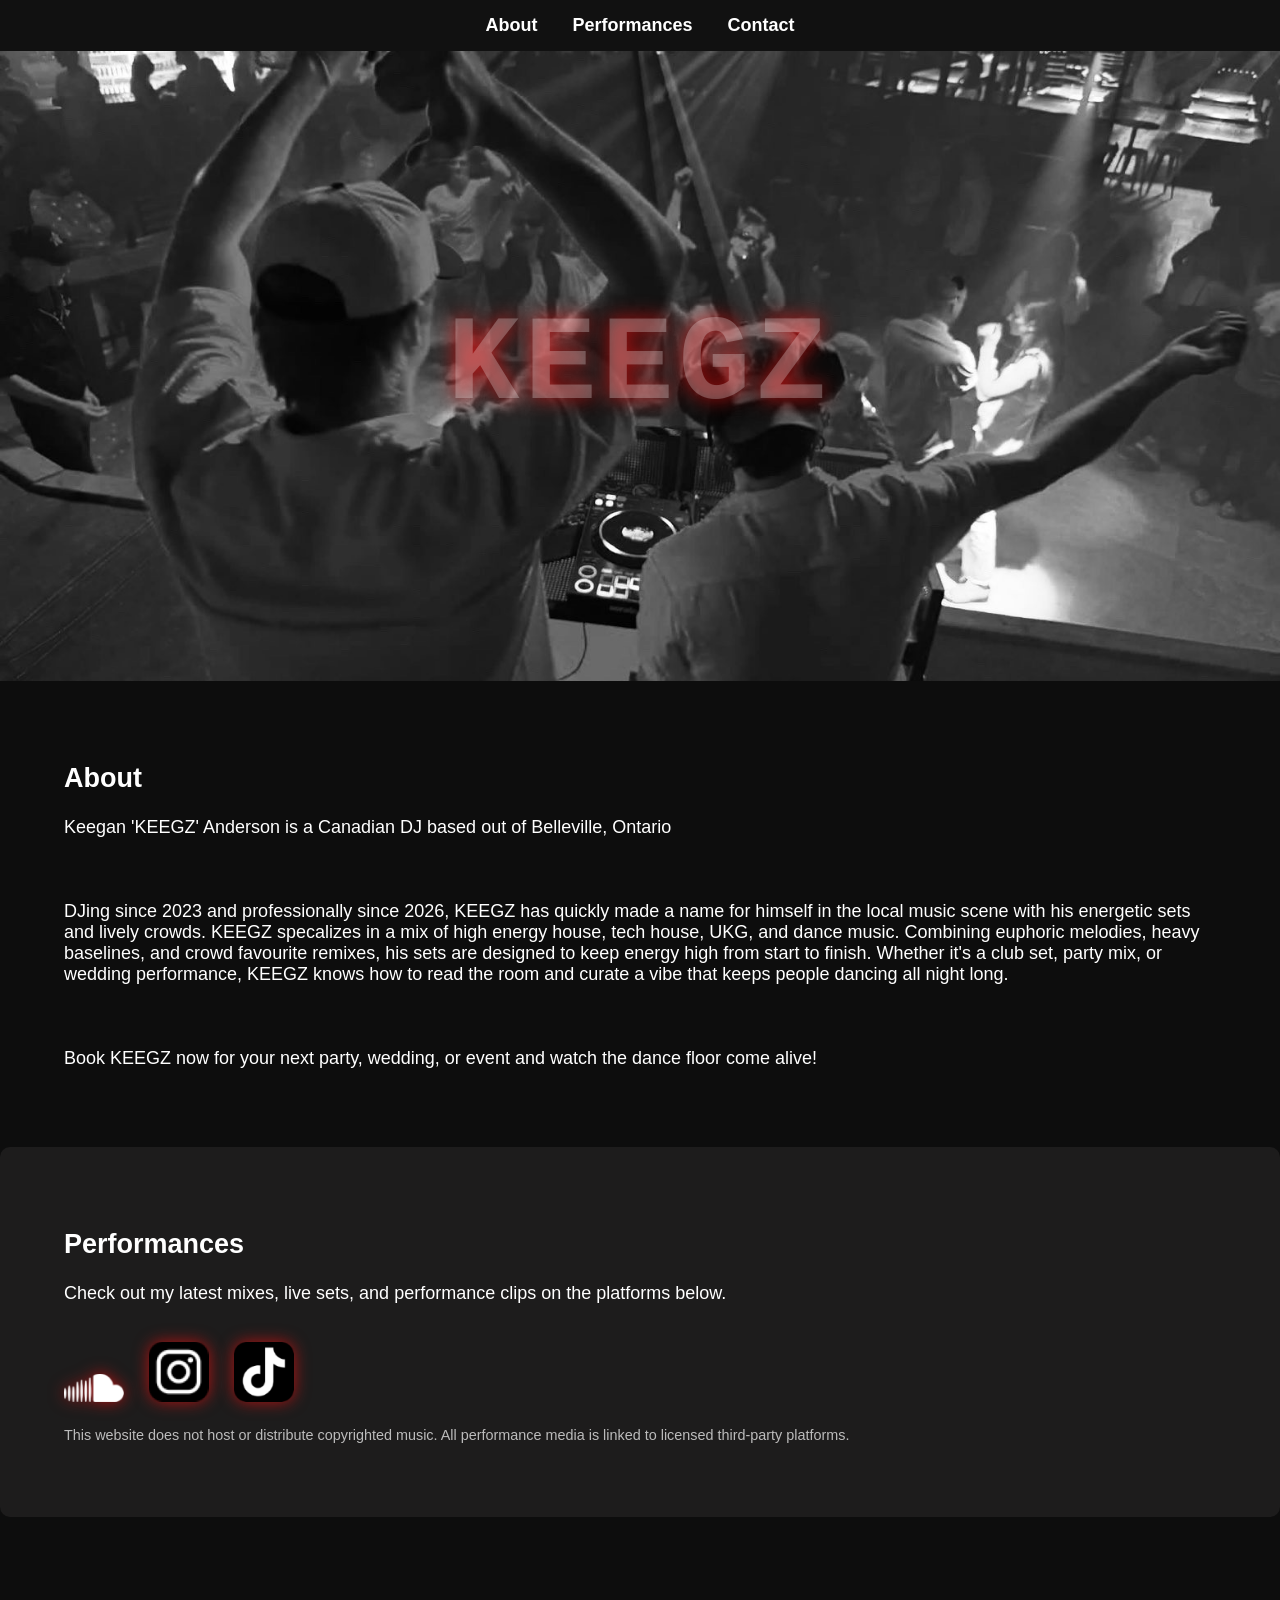
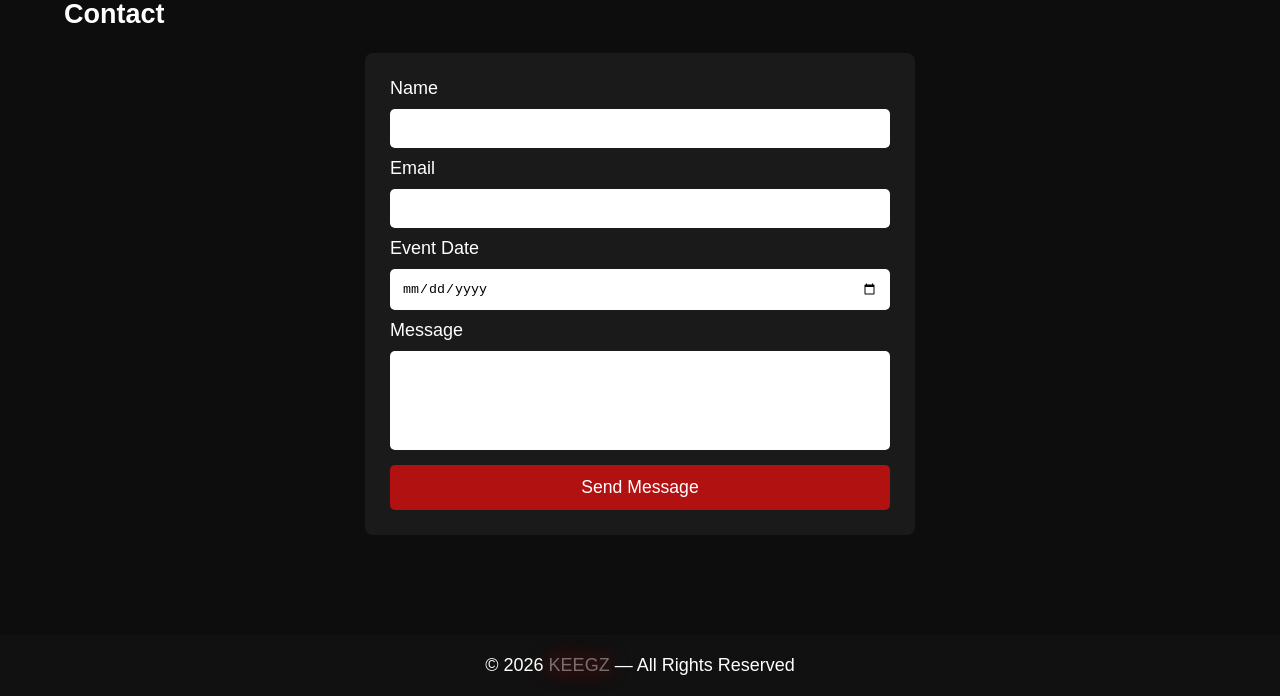
<file: index.html>
<!DOCTYPE html>
<html lang="en">
<head>
    <meta charset="UTF-8">
    <meta name="viewport" content="width=device-width, initial-scale=1.0">
    <title>KEEGZ– Official Website</title>
    <link rel="stylesheet" href="style.css">
</head>
<body>

<nav>
    <a href="#about">About</a>
    <a href="#performances">Performances</a>
    <a href="#contact">Contact</a>
</nav>

<header>
    <h1 class="dj-name"> KEEGZ</h1>
</header>

<section id="about">
    <h2>About</h2>
    <p>
        Keegan 'KEEGZ' Anderson is a Canadian DJ based out of Belleville, Ontario<br><br> <br><br>

        DJing since 2023 and professionally since 2026, KEEGZ has quickly made a name for himself 
        in the local music scene with his energetic sets and lively crowds.
        
        KEEGZ specalizes in a mix of high energy house, tech house, UKG, and dance music. 
        Combining euphoric melodies, heavy baselines, and crowd favourite remixes, his sets are designed to keep energy high from start to finish.
        Whether it's a club set, party mix, or wedding performance, KEEGZ knows how to read the room and curate a vibe that keeps people dancing all night long.
        
        <br><br><br><br>
        Book KEEGZ now for your next party, wedding, or event and watch the dance floor come alive!

        
        

        
    </p>
</section>

<section id="performances" style="background-color: #2b2a2a89; shadow: 0 0 20px #cf1010d7; border-radius: 10px;">
    <h2>Performances</h2>
    <p>
        Check out my latest mixes, live sets, and performance clips on the platforms below.
    </p>

    <div class="social-links">
        <a href="https://soundcloud.com/user-615832129" target="_blank">
            <img src="imgs/soundcloud.png" alt="SoundCloud" class="social-logo">
        </a>

        <a href="https://instagram.com/keegz.mp3" target="_blank">
            <img src="imgs/insta.png" alt="Instagram" class="social-logo">
        </a>

        <a href="https://tiktok.com/@keeg387" target="_blank">
            <img src="imgs/tiktok.png" alt="TikTok" class="social-logo">
        </a>
    </div>

    <p style="margin-top:20px; font-size:0.9rem; opacity:0.7;">
        This website does not host or distribute copyrighted music. 
        All performance media is linked to licensed third‑party platforms.
    </p>
</section>

<section id="contact">
    <h2>Contact</h2>

    <form class="contact-form" action="https://formsubmit.co/keegananderson387@gmail.com" method="POST">
        <input type="hidden" name="_captcha" value="false">

        <label>Name</label>
        <input type="text" name="name" required>

        <label>Email</label>
        <input type="email" name="email" required>

        <label>Event Date</label>
        <input type="date" name="event_date">

        <label>Message</label>
        <textarea name="message" rows="5" required></textarea>

        <button type="submit">Send Message</button>
    </form>
</section>

<footer>
    © 2026 <span style="color: #c2c2c289; text-shadow: 0 0 20px #cf1010d7;">KEEGZ</span> — All Rights Reserved
</footer>

</body>
</html>
</file>
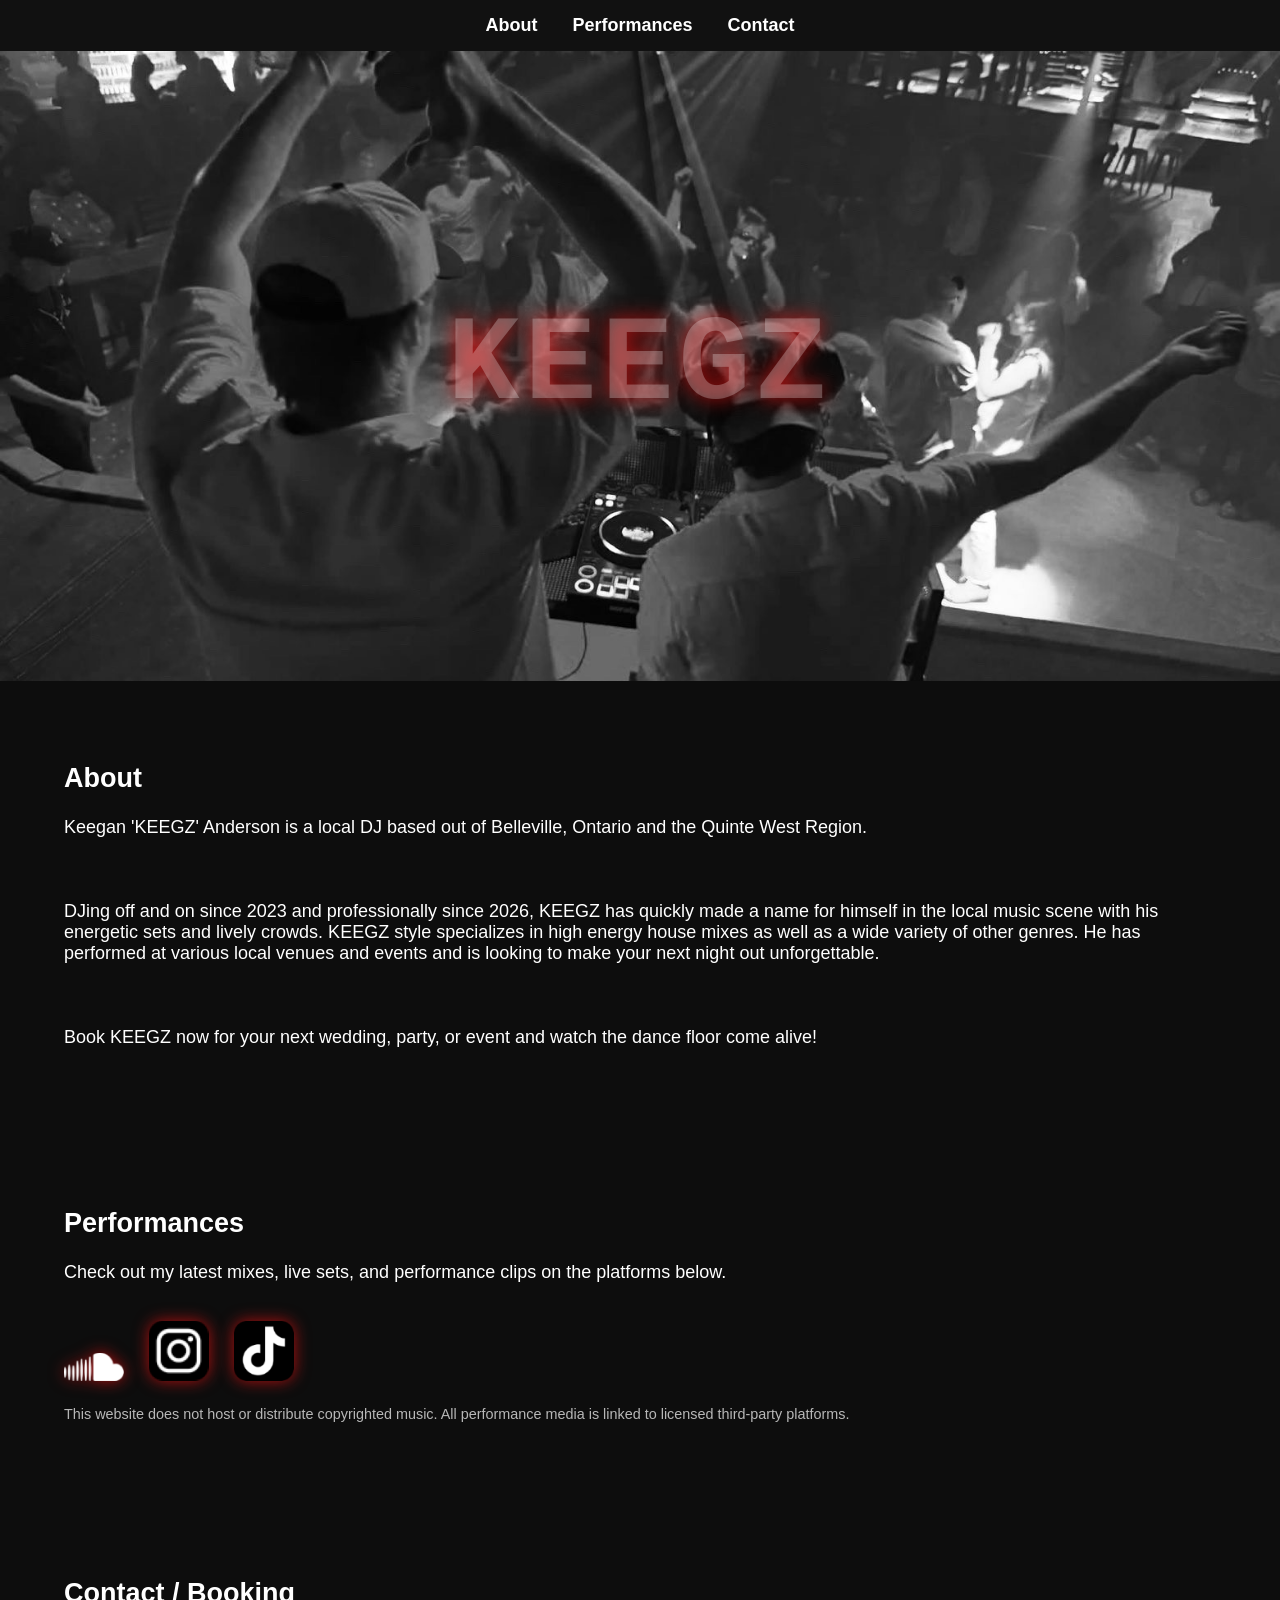
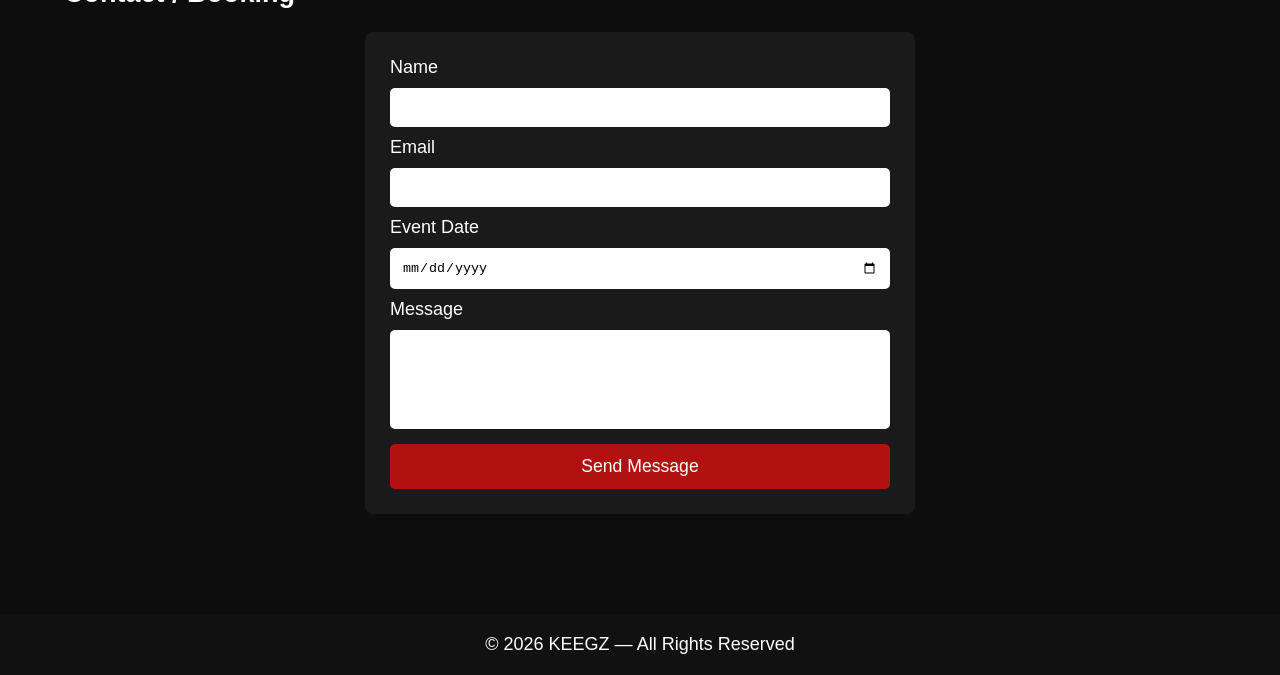
<file: main.html>
<!DOCTYPE html>
<html lang="en">
<head>
    <meta charset="UTF-8">
    <meta name="viewport" content="width=device-width, initial-scale=1.0">
    <title>KEEGZ– Official Website</title>
    <link rel="stylesheet" href="style.css">
</head>
<body>

<nav>
    <a href="#about">About</a>
    <a href="#performances">Performances</a>
    <a href="#contact">Contact</a>
</nav>

<header>
    <h1 class="dj-name"> KEEGZ</h1>
</header>

<section id="about">
    <h2>About</h2>
    <p>
        Keegan 'KEEGZ' Anderson is a local DJ based out of Belleville, Ontario and the Quinte West Region. <br><br> <br><br>

        DJing off and on since 2023 and professionally since 2026, KEEGZ has quickly made a name for himself 
        in the local music scene with his energetic sets and lively crowds.
        
        KEEGZ style specializes in high energy house mixes as well as a wide variety of other genres. He has performed at various local venues and events
        and is looking to make your next night out unforgettable. 
        
        <br><br><br><br>
        Book KEEGZ now for your next wedding, party, or event and watch the dance floor come alive!

        
        

        
    </p>
</section>

<section id="performances">
    <h2>Performances</h2>
    <p>
        Check out my latest mixes, live sets, and performance clips on the platforms below.
    </p>

    <div class="social-links">
        <a href="https://soundcloud.com/user-615832129" target="_blank">
            <img src="imgs/soundcloud.png" alt="SoundCloud" class="social-logo">
        </a>

        <a href="https://instagram.com/keegz.mp3" target="_blank">
            <img src="imgs/insta.png" alt="Instagram" class="social-logo">
        </a>

        <a href="https://tiktok.com/@YOUR_PROFILE" target="_blank">
            <img src="imgs/tiktok.png" alt="TikTok" class="social-logo">
        </a>
    </div>

    <p style="margin-top:20px; font-size:0.9rem; opacity:0.7;">
        This website does not host or distribute copyrighted music. 
        All performance media is linked to licensed third‑party platforms.
    </p>
</section>

<section id="contact">
    <h2>Contact / Booking</h2>

    <form class="contact-form" action="https://formsubmit.co/YOUR_EMAIL" method="POST">
        <input type="hidden" name="_captcha" value="false">

        <label>Name</label>
        <input type="text" name="name" required>

        <label>Email</label>
        <input type="email" name="email" required>

        <label>Event Date</label>
        <input type="date" name="event_date">

        <label>Message</label>
        <textarea name="message" rows="5" required></textarea>

        <button type="submit">Send Message</button>
    </form>
</section>

<footer>
    © 2026 KEEGZ — All Rights Reserved
</footer>

</body>
</html>
</file>
<file: style.css>
body {
            margin: 0;
            font-family: Arial, Helvetica, sans-serif;
            font-size: 18px;
            background: #0d0d0d;
            color: #fff;
        }

        header {
            background: url('imgs/newestHome.jpg') center/cover no-repeat;
            height: 70vh;
            display: flex;
            align-items: center;
            justify-content: center;
            text-align: center;
        }
        .dj-name {
            font-family: 'Courier New', Courier, monospace;
            font-size: 7.5rem;
            letter-spacing: 5px;
            color: #ffffff42;
            text-transform: uppercase;
            text-shadow: 0 0 20px #cf1010d7; 
        }

        nav {
            background: #111;
            padding: 15px;
            text-align: center;
        }

        nav a {
            color: #fff;
            margin: 0 15px;
            text-decoration: none;
            font-weight: bold;
        }

        section {
            padding: 60px 5%;
        }
        .social-links a{
        display: inline-flex;
        gap: 30px;
        align-items: center;
        justify-content: center;
        margin-top: 20px;
        margin-right: 20px;
        text-decoration: none;
        }

        .social-logo {
            width: 60px;
            height: auto;
            transition: transform 0.2s ease, opacity 0.2s ease;
            filter: drop-shadow(0 0 8px #cf1010d7);
        }

        .social-logo:hover {
            transform: scale(1.15);
            opacity: 0.85;
        }

        .contact-form {
            max-width: 500px;
            margin: auto;
            background: #1a1a1a;
            padding: 25px;
            border-radius: 8px;
        }

        input, textarea {
            width: 100%;
            padding: 12px;
            margin: 10px 0;
            border: none;
            border-radius: 5px;
            box-sizing: border-box;
            resize: none; 
        }

        button {
            width: 100%;
            padding: 12px;
            background: #cf1010d7;
            border: none;
            border-radius: 5px;
            color: #fff;
            font-size: 1.1rem;
            cursor: pointer;
        }

        footer {
            text-align: center;
            padding: 20px;
            background: #111;
            margin-top: 40px;
        }
</file>
